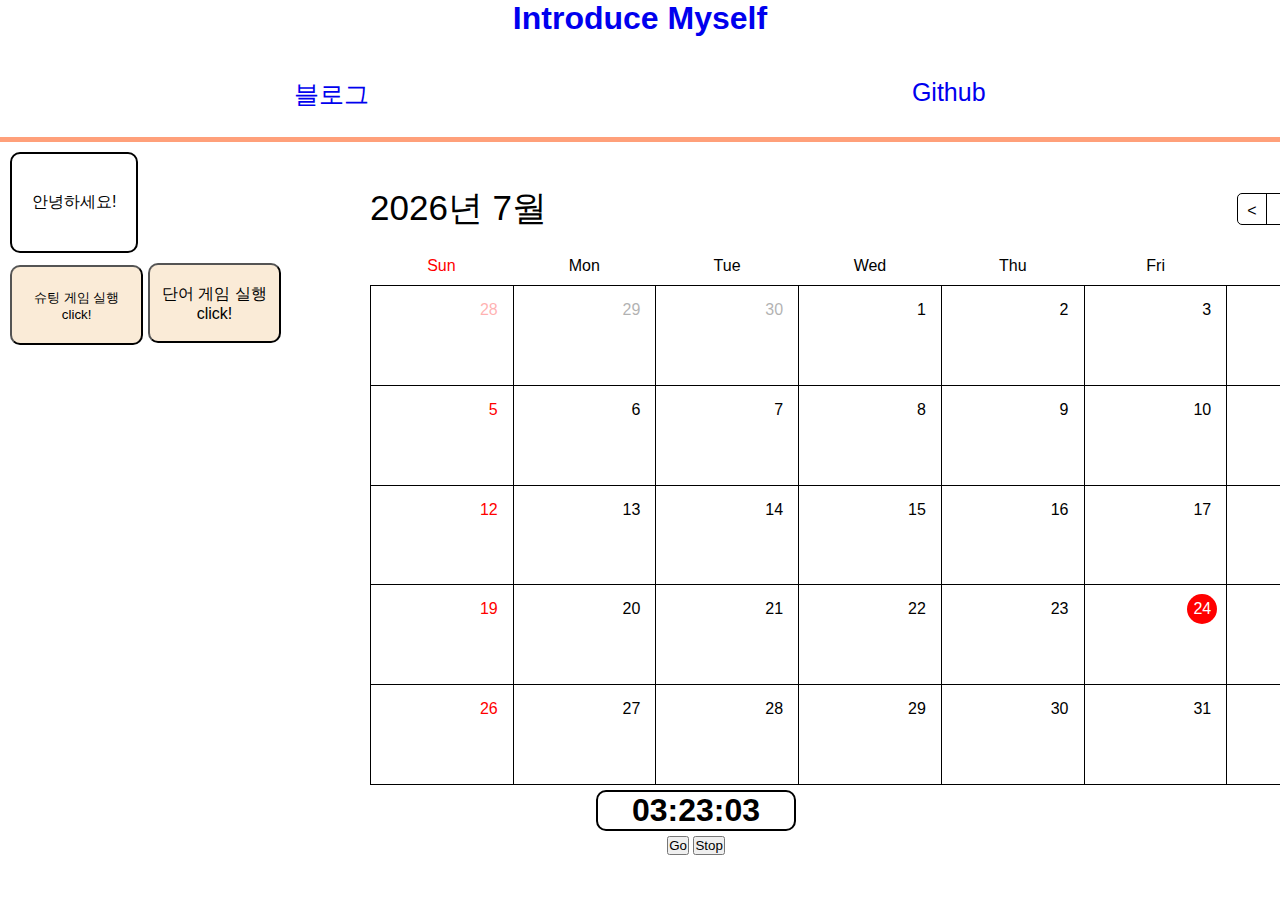
<file: index.html>
<!DOCTYPE html>
<html>
  <head>
    <meta charset="utf-8" />
    <title>자기소개서</title>
    <link rel="stylesheet" href="clock_css.css" />
    <link rel="stylesheet" href="style.css" />
    <link rel="stylesheet" href="calender_css.css" />
    <style></style>
  </head>
  <body>
    <h1><a href="index.html">Introduce Myself</a></h1>
    <div id="tt">
      <div class="ci">
        <a href="https://pabeba.tistory.com/m" target="_blank">블로그</a>
      </div>
      <div class="ci">
        <a href="https://github.com/hosose" target="_blank">Github</a>
      </div>
    </div>
    <div class="root">
      <div class="intro"></div>
    </div>
    <script src="intro.js"></script>
    <div id="game">
      <input
        type="button"
        value="슈팅 게임 실행
click!"
        onclick="window.open('game.html')"
        style="
          width: 100pt;
          height: 60pt;
          background-color: antiquewhite;
          border-radius: 10px;
        "
      />
      <input
        type="button"
        value="단어 게임 실행
click!"
        onclick="window.open('wordle.html')"
        style="
          width: 100pt;
          height: 60pt;
          background-color: antiquewhite;
          border-radius: 10px;
          font-size: medium;
        "
      />
    </div>
    <div class="calender">
      <div class="header">
        <div class="year-month"></div>
        <div class="nav">
          <button class="nav-btn go-prev" onclick="prevMonth()">&lt;</button>
          <button class="nav-btn go-today" onclick="goToday()">Today</button>
          <button class="nav-btn go-next" onclick="nextMonth()">&gt;</button>
        </div>
      </div>
      <div class="main">
        <div class="days">
          <div class="day">Sun</div>
          <div class="day">Mon</div>
          <div class="day">Tue</div>
          <div class="day">Wed</div>
          <div class="day">Thu</div>
          <div class="day">Fri</div>
          <div class="day">Sat</div>
        </div>
        <div class="dates"></div>
      </div>
    </div>
    <script src="calender.js"></script>
    <div class="container">
      <div class="clock">
        <h1 id="time"></h1>
      </div>
      <button id="go">Go</button>
      <button id="stop">Stop</button>
    </div>

    <script src="clock.js"></script>
  </body>
</html>
</file>
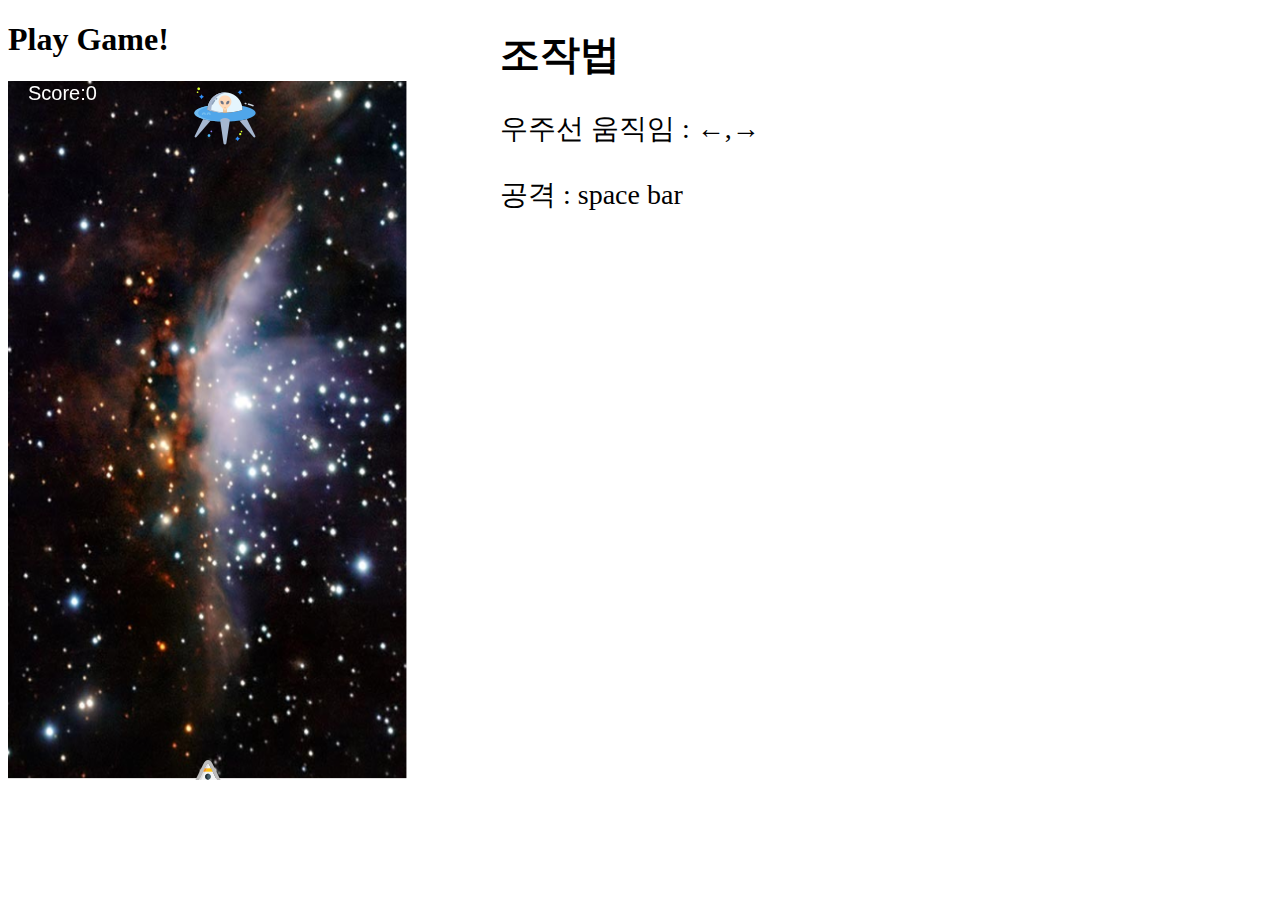
<file: game.html>
<!DOCTYPE html>
<html lang="en">
<head>
    <meta charset="UTF-8">
    <meta name="viewport" content="width=device-width, initial-scale=1.0">
    <title>Document</title>
</head>
<body>
    <h1>Play Game!</h1>
    <script src="main.js"></script>
    <div style="position:absolute;left: 500px;top:0">
        <h1 style="font-size : 40px">조작법</h1>
        <p style="font-size : 28px">우주선 움직임 : ←,→</p>
        <p style="font-size : 28px">공격 : space bar</p>

    </div>
</body>
</html>
</file>
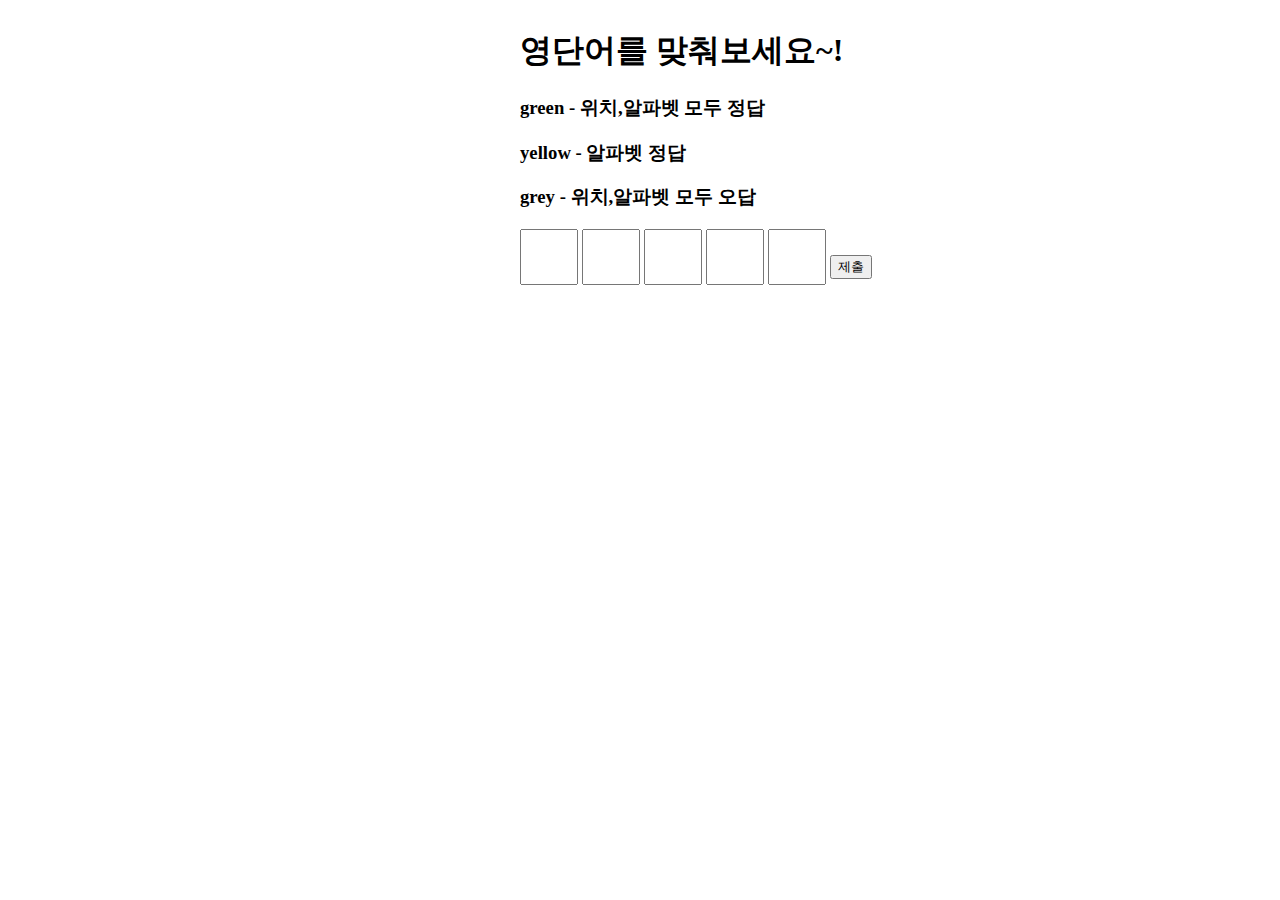
<file: wordle.html>
<!DOCTYPE html>
<html lang="en">
  <head>
    <meta charset="UTF-8" />
    <meta http-equiv="X-UA-Compatible" content="IE=edge" />
    <meta name="viewport" content="width=device-width, initial-scale=1.0" />
    <title>Worlde game!</title>
    <link rel="stylesheet" href="wordle_css.css" />
  </head>
  <body>
    <h1>영단어를 맞춰보세요~!</h1>
    <h3>green - 위치,알파벳 모두 정답</h3>
    <h3>yellow - 알파벳 정답</h3>
    <h3>grey - 위치,알파벳 모두 오답</h3>

    <input class="input" maxlength="1" />
    <input class="input" maxlength="1" />
    <input class="input" maxlength="1" />
    <input class="input" maxlength="1" />
    <input class="input" maxlength="1" />
    <button>제출</button>

    <script src="wordle_js.js"></script>
  </body>
</html>
</file>
<file: clock_css.css>
.container {
  text-align: center;
  position: absolute;
  top: 85%;
  left: 45%;
  margin: 20px;
  padding-bottom: 50px;
}
.clock {
  width: 200px;
  margin: 5px auto;
  border: 2px solid black;
  border-radius: 10px;
}
</file>
<file: style.css>
#tt {
  display: grid;
  grid-template-columns: repeat(2, 1fr);
  grid-template-rows: repeat(1, 50px);
  grid-gap: 5px;

  text-align: center;
  padding: 25px;
  font-size: 25px;
  border-bottom: 5px solid lightsalmon;
}

.ci {
  padding: 1rem;
}

a {
  text-decoration: none;
  text-align: center;
}
h1 {
  text-align: center;
}
.root {
  /* display: flex;
  flex-direction: column; */
  align-items: left;
  margin: 10px;
}
.intro {
  display: inline-block;
  justify-content: left;
  align-items: left;
  border: 2px solid black;
  border-radius: 10px;
  padding: 20px;
}
#game {
  display: inline-block;
  justify-content: left;
  align-items: left;
  margin-left: 10px;
}
</file>
<file: calender_css.css>
* {
  margin: 0;
  padding: 0;
  font-family: sans-serif;
  box-sizing: border-box;
}
body {
  justify-content: center;
  align-items: center;
  min-height: 100vh;
}
.calender {
  position: absolute;
  top: 15%;
  left: 25%;
  width: 1000px;
  margin: 50px;
}

.header {
  display: flex;
  justify-content: space-between;
  align-items: center;
}

.year-month {
  font-size: 35px;
}

.nav {
  display: flex;
  border: 1px solid black;
  border-radius: 5px;
}

.nav-btn {
  width: 28px;
  height: 30px;
  border: none;
  font-size: 16px;
  line-height: 34px;
  background-color: transparent;
  cursor: pointer;
}

.go-today {
  width: 75px;
  border-left: 1px solid black;
  border-right: 1px solid black;
}

.days {
  display: flex;
  margin: 25px 0 10px;
}

.day {
  width: calc(100% / 7);
  text-align: center;
}

.dates {
  display: flex;
  flex-flow: row wrap;
  height: 500px;
  border-top: 1px solid black;
  border-right: 1px solid black;
}

.date {
  width: calc(100% / 7);
  padding: 15px;
  text-align: right;
  border-bottom: 1px solid black;
  border-left: 1px solid black;
}

.day:nth-child(7n + 1),
.date:nth-child(7n + 1) {
  color: red;
}
.day:nth-child(7n),
.date:nth-child(7n) {
  color: blue;
}

.other {
  opacity: 0.3;
}

.today {
  position: relative;
  color: white;
}

.today::before {
  position: absolute;
  top: 50%;
  left: 50%;
  transform: translate(-50%, -50%);
  z-index: -1;
  width: 30px;
  height: 30px;
  display: block;
  background-color: red;
  border-radius: 50%;
  content: "";
}
</file>
<file: wordle_css.css>
input {
  width: 50px;
  height: 50px;
  font-size: 40px;
  text-align: center;
}
body {
  display: block;
  position: absolute;
  left: 40%;
}
</file>
